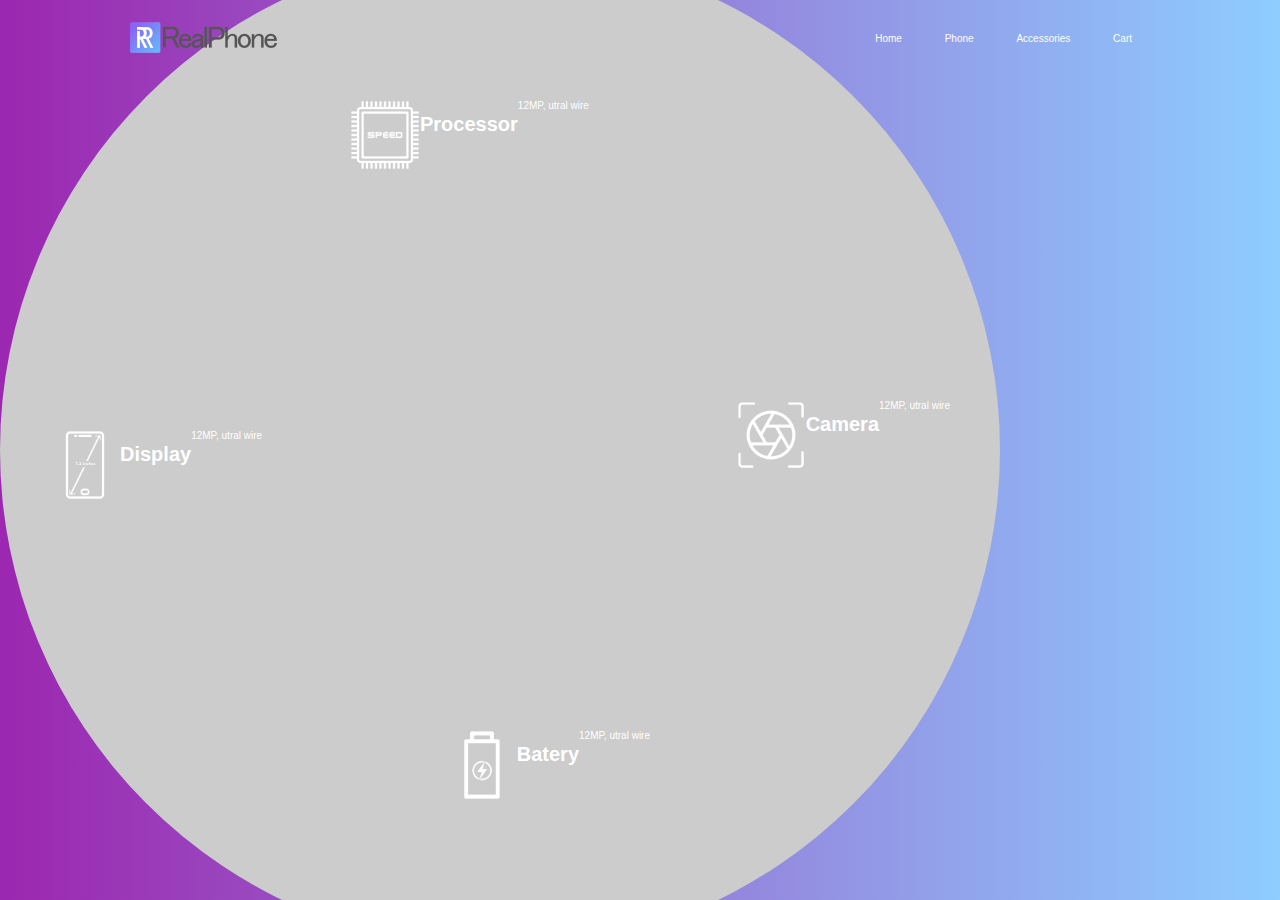
<file: lession1/index.html>
<!DOCTYPE html>
<html lang="en">

<head>
    <meta charset="UTF-8">
    <meta name="viewport" content="width=device-width, initial-scale=1.0">
    <title>Document</title>
    <link rel="stylesheet" href="css/normalize.css">
    <link rel="stylesheet" href="css/style.css">
</head>

<body>
    <div class="main">
        <nav>
            <div class="logo">
                <img src="images/logo.png" alt="">
            </div>
            <div class="nav-links">
                <ul>
                    <li><a href="#">Home</a></li>
                    <li><a href="#">Phone</a></li>
                    <li><a href="#">Accessories</a></li>
                    <li><a href="#">Cart</a></li>
                </ul>
            </div>
        </nav>
        <div class="information">
            <div id="circle">
                <div class="feature one">
                    <img src="images/camera.png" alt="">
                    <h1>Camera</h1>
                    <p>12MP, utral wire</p>
                </div>
                <div class="feature two">
                    <img src="images/processor.png" alt="">
                    <h1>Processor</h1>
                    <p>12MP, utral wire</p>
                </div>
                <div class="feature three">
                    <img src="images/display.png" alt="">
                    <h1>Display</h1>
                    <p>12MP, utral wire</p>
                </div>
                <div class="feature four">
                    <img src="images/battery.png" alt="">
                    <h1>Batery</h1>
                    <p>12MP, utral wire</p>
                </div>
            </div>
        </div>
    </div>
</body>

</html>
</file>
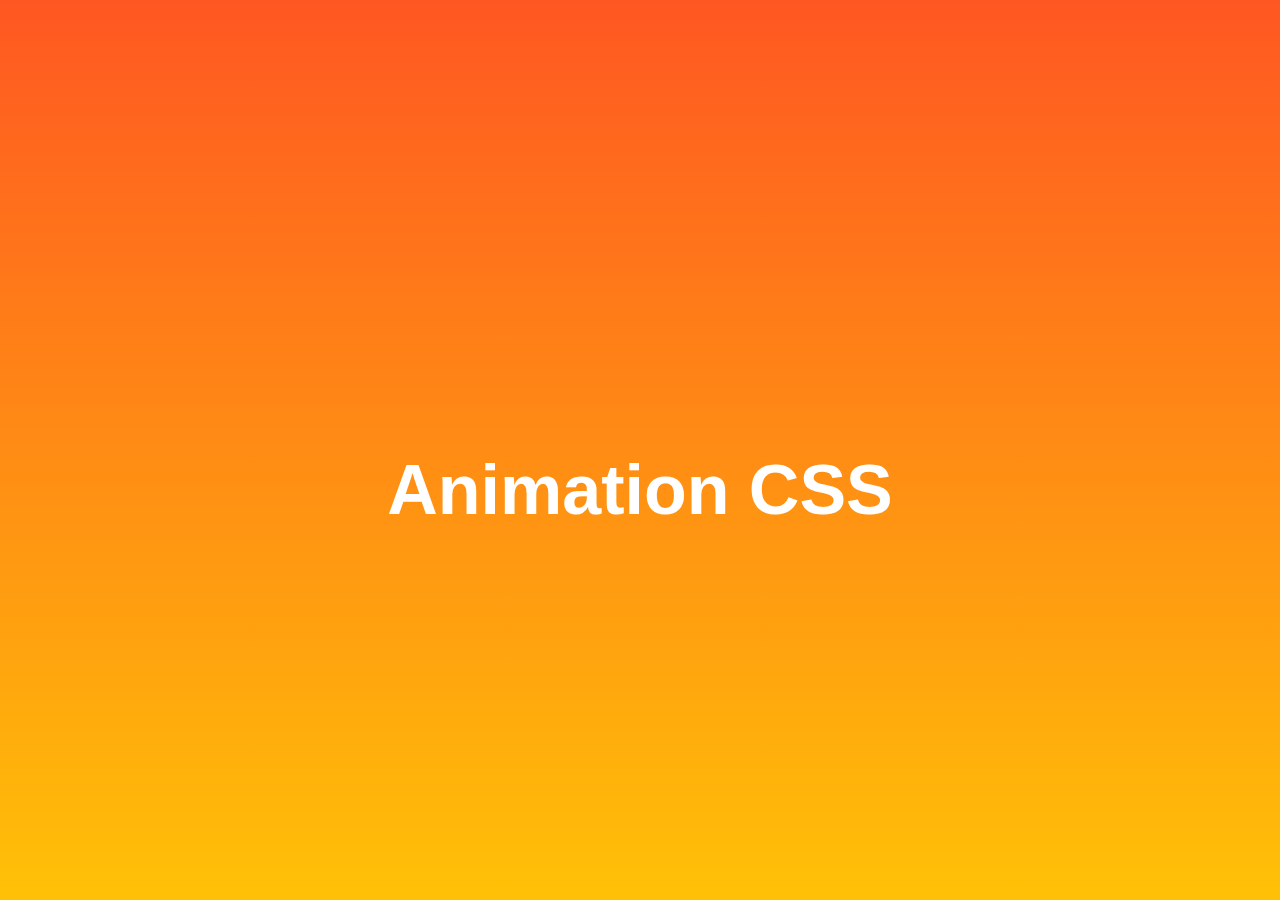
<file: List_HTML_tutorial_for_beginers/lession01/index.html>
<!DOCTYPE html>
<html lang="en">
<head>
    <meta charset="UTF-8">
    <meta name="viewport" content="width=device-width, initial-scale=1.0">
    <title>Document</title>
    <link rel="stylesheet" href="css/style.css">
</head>
<body>
    <div class="welcome">
        <h1>Animation CSS</h1>
    </div>
    <div class="square">
        <ul>
            <li></li>
            <li></li>
            <li></li>
            <li></li>
            <li></li>
        </ul>
    </div>
    <div class="circle">
        <ul>
            <li></li>
            <li></li>
            <li></li>
            <li></li>
            <li></li>
        </ul>
    </div>
</body>
</html>
</file>
<file: lession1/css/style.css>
/* setting basic css */
*,*::before,*::after {
  margin: 0;
  padding: 0;
  /* hack css cho cac trinh duyet */
  /* chrome - safari */
  -webkit-box-sizing: border-box;
  /* firefox */
  -moz-box-sizing: border-box;
  /* Microsoft CSS */
  -ms-box-sizing: border-box;
  /* Opera */
  -o-box-sizing: border-box;
  box-sizing: border-box;
}

html {
  font-size: 62.5%;
  /* 1em=1rem=100%=16px => 62.5%=10px=1em=1rem */
}
body {
  font-family: sans-serif;
}


.main {
  width: 100%;
  height: 100vh;
  position: relative;
  overflow: hidden;
  background: linear-gradient(to right, #9c27b0, #8ecdff);
}
nav {
  width: 80%;
  position: sticky;
  margin: 20px auto;
  z-index: 1;
  display: flex;
  align-items: center;
}
.logo {
  flex-basis: 20%;
}
.logo img {
  width: 150px;
}
.nav-links {
  flex: 1;
  text-align: right;
}
.nav-links ul li {
  list-style: none;
  display: inline-block;
  margin: 0 20px;
}
.nav-links ul li a {
  color: #fff;
  text-decoration: none;
}
.information {
  width: 1000px;
  height: 1000px;
  position: absolute;
  top: 50%;
  left: 0;
  transform: translateY(-50%);
}
#circle {
  width: 1000px;
  height: 1000px;
  position: absolute;
  top: 0;
  left: 0;
  border-radius: 50%;
  background: #ccc;
}
.feature img {
  width: 70px;
}
.feature {
  position: absolute;
  display: flex;
  color: #fff;
}
.feature div {
  margin-left: 30px;
}
.feature div p {
    margin-top: 8px;
}
.one{
  top: 450px;
  right: 50px;
}
.two {
  top: 150px;
  left: 350px;
}
.three {
  bottom: 450px;
  left: 50px;
}
.four {
  bottom: 150px;
  right: 350px;
}
</file>
<file: List_HTML_tutorial_for_beginers/lession01/css/style.css>
* {
    padding: 0px;
    margin: 0px;
}
.welcome {
    background-image: linear-gradient(#ff5722, #ffc107);
    position: relative;
    height: 100vh;
    overflow: hidden;
    font-family: sans-serif;

}
h1 {
    color: #fff;
    position: absolute;
    top: 50%;
    left: 50%;
    transform: translate(-50%);
    font-size: 70px;
    z-index: 1;
}

ul li {
    position: absolute;
    border: 1px solid #fff;
    width: 30px;
    height: 30px;
    list-style: none;
    opacity: 0;
    background: #fff;
}

.square li {
    top: 50vh;
    left: 45vw;
    animation: square 10s linear infinite;

}


.square li:nth-child(2) {
    top: 80vh;
    left: 10vw;
    animation-delay: 2s;

}

.square li:nth-child(3) {
    top: 80vh;
    left: 85vw;
    animation-delay: 4s;

}

.square li:nth-child(4) {
    top: 10vh;
    left: 70vw;
    animation-delay: 6s ;

}

.square li:nth-child(5) {
    top: 10vh;
    left: 10vw;
    animation-delay: 8s;

}

@keyframes square 
{
    0%
    {
        transform: scale(0) rotateY(0deg);
        opacity: 1;
    }
    100%
    {
        transform: scale(5) rotateY(1000deg);
        opacity: 0;
    }
}

.circle li
{
    bottom: 0;
    left: 15vw;
    animation: circle 10s linear infinite;
}

.circle li:nth-child(2)
{
    left: 35vw;
    animation-delay: 2s;
}
.circle li:nth-child(3)
{
    left: 55vw;
    animation-delay: 6s;
}
.circle li:nth-child(4)
{
    left: 75vw;
    animation-delay: 4s;
}
.circle li:nth-child(4)
{
    left: 90vw;
    animation-delay: 8s;
}

@keyframes circle 
{
    0%
    {
        transform: scale(0) rotate(0deg);
        opacity: 1;
        bottom: 0;
        border-radius: 0;
    }
    100%
    {
        transform: scale(5) rotate(1000deg);
        opacity: 1;
        bottom: 90vh;
        border-radius: 50%;
    }
}
</file>
